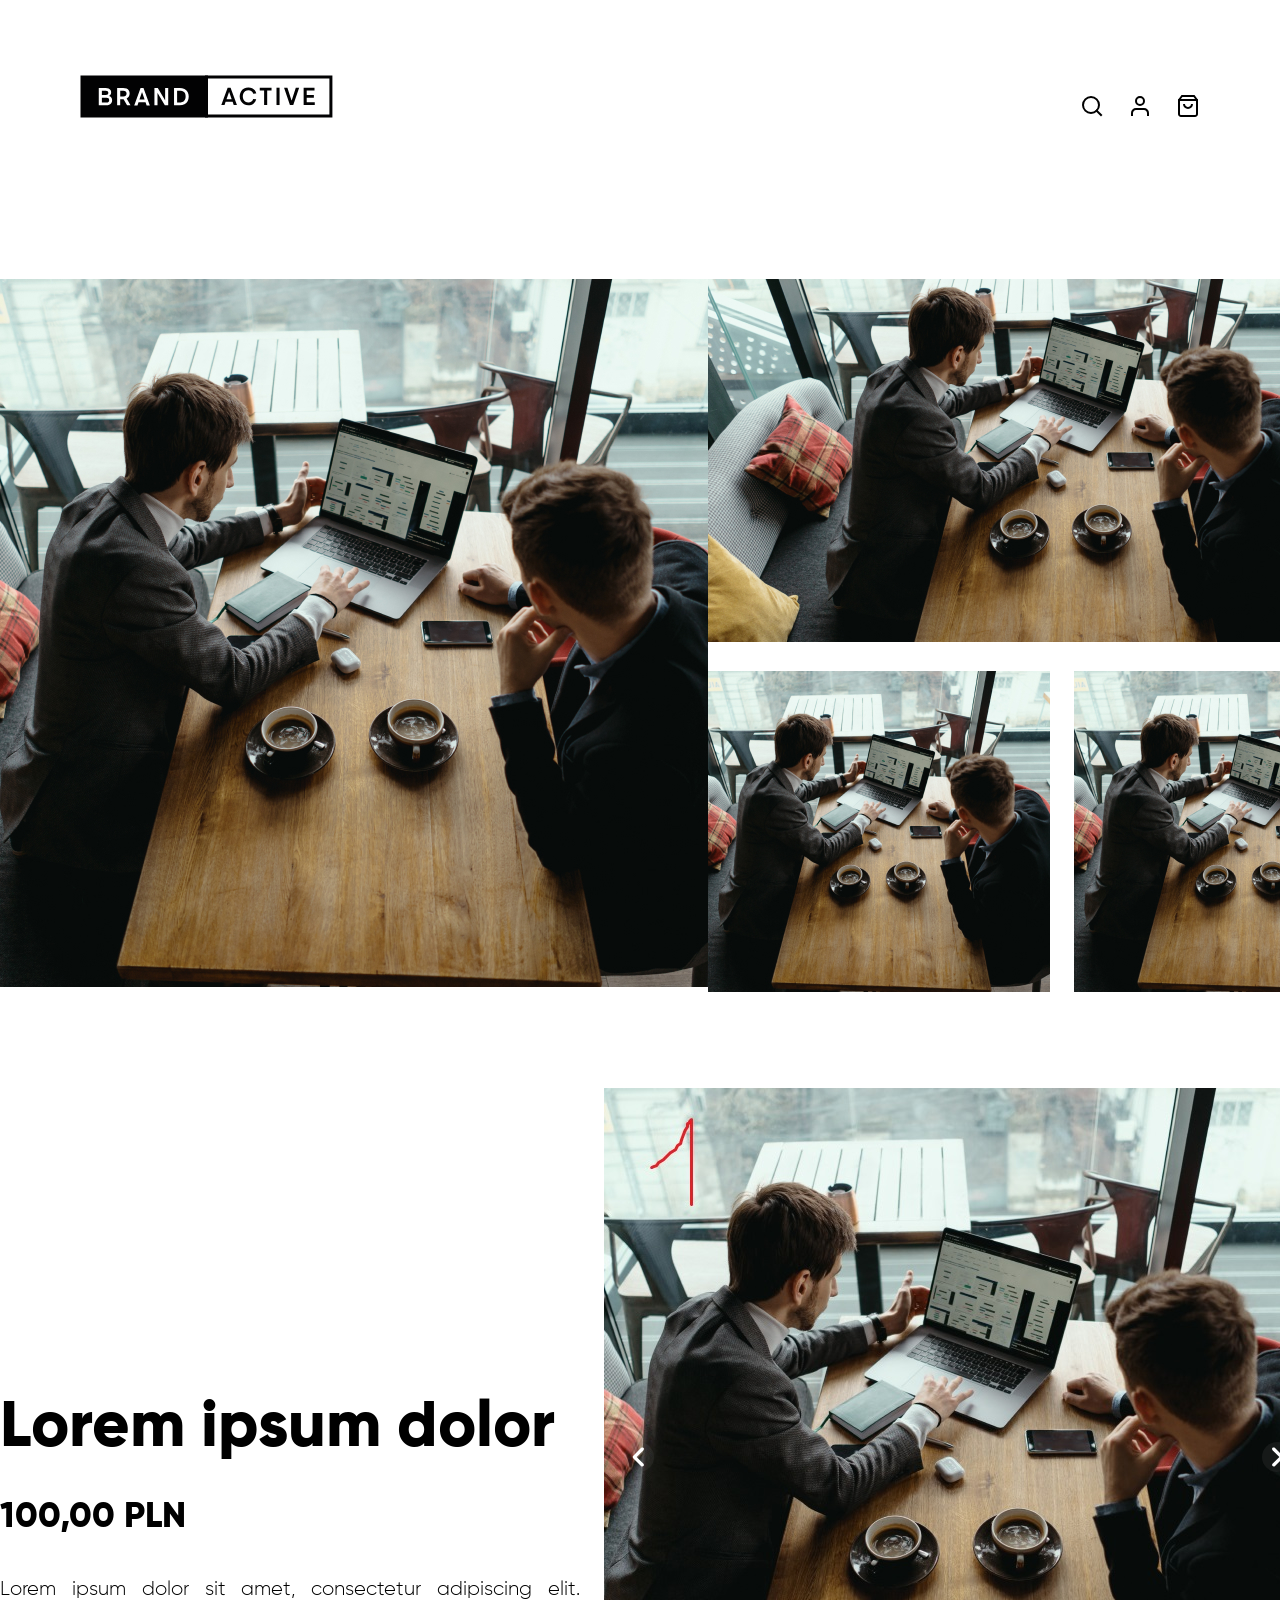
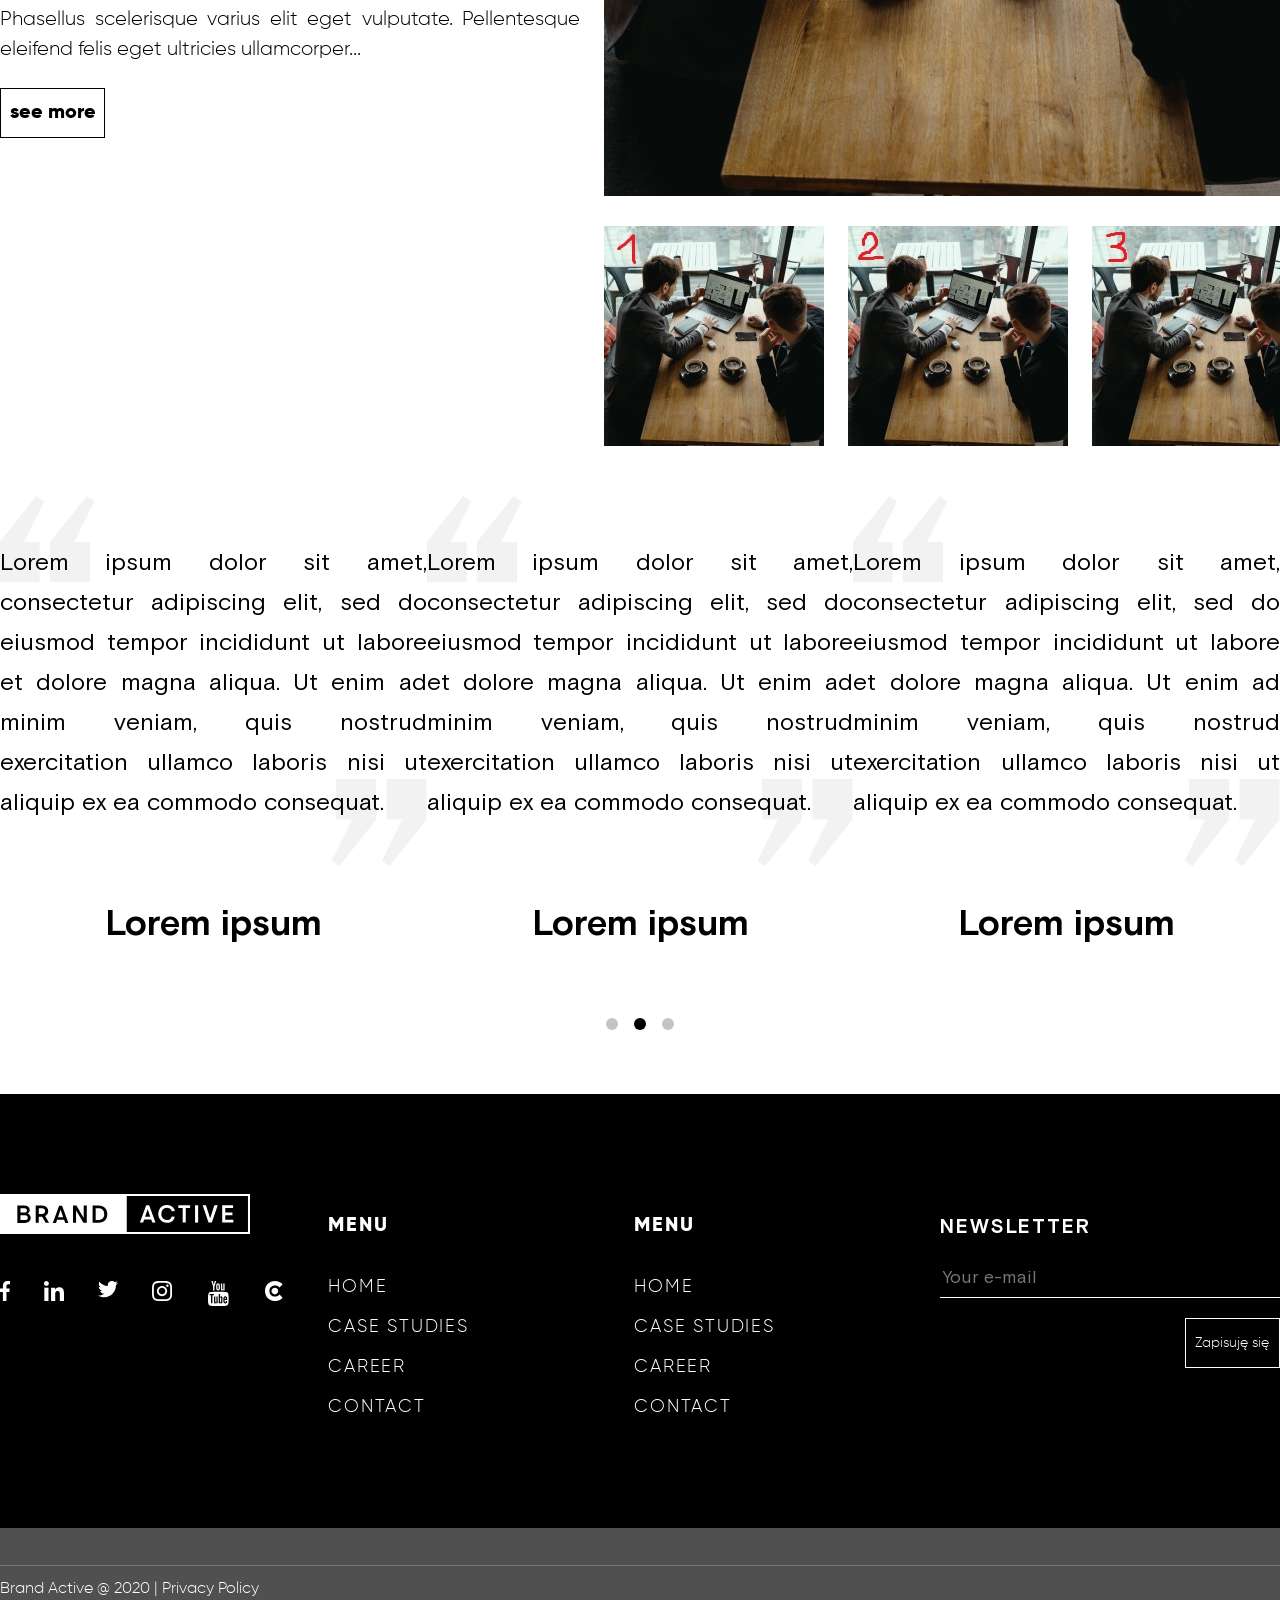
<file: index.html>
<!DOCTYPE html>
<html lang="en">
  <head>
    <meta charset="UTF-8" />
    <meta http-equiv="X-UA-Compatible" content="IE=edge" />
    <meta name="viewport" content="width=device-width, initial-scale=1.0" />
    <title>Brand Active</title>
    <link rel="icon" type="image/x-icon" href="./images/icons/favicon.ico">
    <link
      href="https://cdnjs.cloudflare.com/ajax/libs/modern-normalize/1.1.0/modern-normalize.min.css"
      rel="stylesheet"
    />
    <link href="./style.css" rel="stylesheet" />
  </head>
  <body>
    <header class="header">
      <a href="#"><img class="logo" src="./images/logo.svg" /></a>
      <nav class="navigation">
        <a href="#"><img class="icon" src="./images/icons/search.svg" alt="" /></a>
        <a href="#"><img class="icon" src="./images/icons/user.svg" alt="" /></a>
        <a href="#"><img class="icon" src="./images/icons/bag.svg" alt="" /></a>
      </nav>
    </header>
    <main>
      <section class="first-section container">
        <img src="./images/big-pic.jpg" alt="professional meeting with laptop and coffee" class="big-picture">
        <div>
          <img src="./images/wide-pic.jpg" alt="professional meeting with laptop and coffee" class="wide-picture">
          <div class="picture-wrapper">
            <img src="./images/medium-pic.jpg" alt="professional meeting with laptop and coffee" class="medium-picture">
            <img src="./images/medium-pic.jpg" alt="professional meeting with laptop and coffee" class="medium-picture">
          </div>
        </div>
      </section>
      <section class="second-section container">
        <article>
          <h1 class="title">Lorem ipsum dolor</h1>
          <p class="price">100,00 PLN</p>
          <p class="description">
            Lorem ipsum dolor sit amet, consectetur adipiscing elit. Phasellus
            scelerisque varius elit eget vulputate. Pellentesque eleifend felis
            eget ultricies ullamcorper...
          </p>
          <button class="btn" type="button">see more</button>
        </article>
        <div class="gallery">
          <div class="next-pic"><img src="./images/icons/arrow-right.svg"></div>
          <img src="./images/pic1.jpg" id="pic1" alt="professional meeting with laptop and coffee" class="big-picture gallery-view"></img>
          <div class="prev-pic"><img src="./images/icons/arrow-left.svg"></div>
          <ul class="gallery-list">
            <li class="small-picture"><img src="./images/small-pic1.jpg" alt="professional meeting with laptop and coffee"></li>
            <li class="small-picture"><img src="./images/small-pic2.jpg" alt="professional meeting with laptop and coffee"></li>
            <li class="small-picture"><img src="./images/small-pic3.jpg" alt="professional meeting with laptop and coffee"></li>
          </ul>
        </div>
      </section>
      <section class="third-section container">
        <ul class="slider-list">
          <li class="slide-item">
            <p class="slide-description">
              Lorem ipsum dolor sit amet, consectetur adipiscing elit, sed do
              eiusmod tempor incididunt ut labore et dolore magna aliqua. Ut
              enim ad minim veniam, quis nostrud exercitation ullamco laboris
              nisi ut aliquip ex ea commodo consequat.
            </p>
            <h2 class="slide">Lorem ipsum</h2>
          </li>
          <li class="slide-item">
            <p class="slide-description">
              Lorem ipsum dolor sit amet, consectetur adipiscing elit, sed do
              eiusmod tempor incididunt ut labore et dolore magna aliqua. Ut
              enim ad minim veniam, quis nostrud exercitation ullamco laboris
              nisi ut aliquip ex ea commodo consequat.
            </p>
            <h2 class="slide">Lorem ipsum</h2>
          </li>
          <li class="slide-item">
            <p class="slide-description">
              Lorem ipsum dolor sit amet, consectetur adipiscing elit, sed do
              eiusmod tempor incididunt ut labore et dolore magna aliqua. Ut
              enim ad minim veniam, quis nostrud exercitation ullamco laboris
              nisi ut aliquip ex ea commodo consequat.
            </p>
            <h2 class="slide">Lorem ipsum</h2>
          </li>
        </ul>
        <div class="slide-dots">
          <div class="dot dot1"></div>
          <div class="dot dot2 active"></div>
          <div class="dot dot3"></div>
        </div>
      </section>
    </main>
    <footer>
      <div class="footer">
        <ul class="footer-list container">
          <li class="footer-item">
            <a href="#"><img src="./images/logo_alt.svg" alt="" /></a>
            <ul class="social-list">
              <li class="social-item"><a href="#"><img src="./images/icons/facebook.svg" /></a></li>
              <li class="social-item"><a href="#"><img src="./images/icons/linkedin.svg" /></a></li>
              <li class="social-item"><a href="#"><img src="./images/icons/twitter.svg" /></a></li>
              <li class="social-item"><a href="#"><img src="./images/icons/insta.svg" /></a></li>
              <li class="social-item"><a href="#"><img src="./images/icons/youtube.svg" /></a></li>
              <li class="social-item"><a href="#"><img src="./images/icons/c_icon.svg" /></a></li>
            </ul>
          </li>
          <li class="footer-item">
            <h4 class="menu-title">menu</h4>
            <ul class="menu">
              <li class="menu-item"><a href="#">home</a></li>
              <li class="menu-item"><a href="#">case studies</a></li>
              <li class="menu-item"><a href="#">career</a></li>
              <li class="menu-item"><a href="#">contact</a></li>
            </ul>
          </li>
          <li class="footer-item">
            <h4 class="menu-title">menu</h4>
            <ul class="menu">
              <li class="menu-item"><a href="#">home</a></li>
              <li class="menu-item"><a href="#">case studies</a></li>
              <li class="menu-item"><a href="#">career</a></li>
              <li class="menu-item"><a href="#">contact</a></li>
            </ul>
          </li>
          <li class="footer-item">
            <form class="form">
              <label class="form-label" for="email">Newsletter</label>
              <input
                class="form-input"
                id="email"
                type="text"
                placeholder="Your e-mail"
              />
              <button class="form-button">Zapisuję się</button>
            </form>
          </li>
        </ul>
      </div>
      <div class="copyrights">
        <div class="copyrights-container">
          <p class="copyrights-text">Brand Active @ 2020 | Privacy Policy</p>
        </div>
      </div>
    </footer>
    <script src="./script.js"></script>
  </body>
</html>
</file>
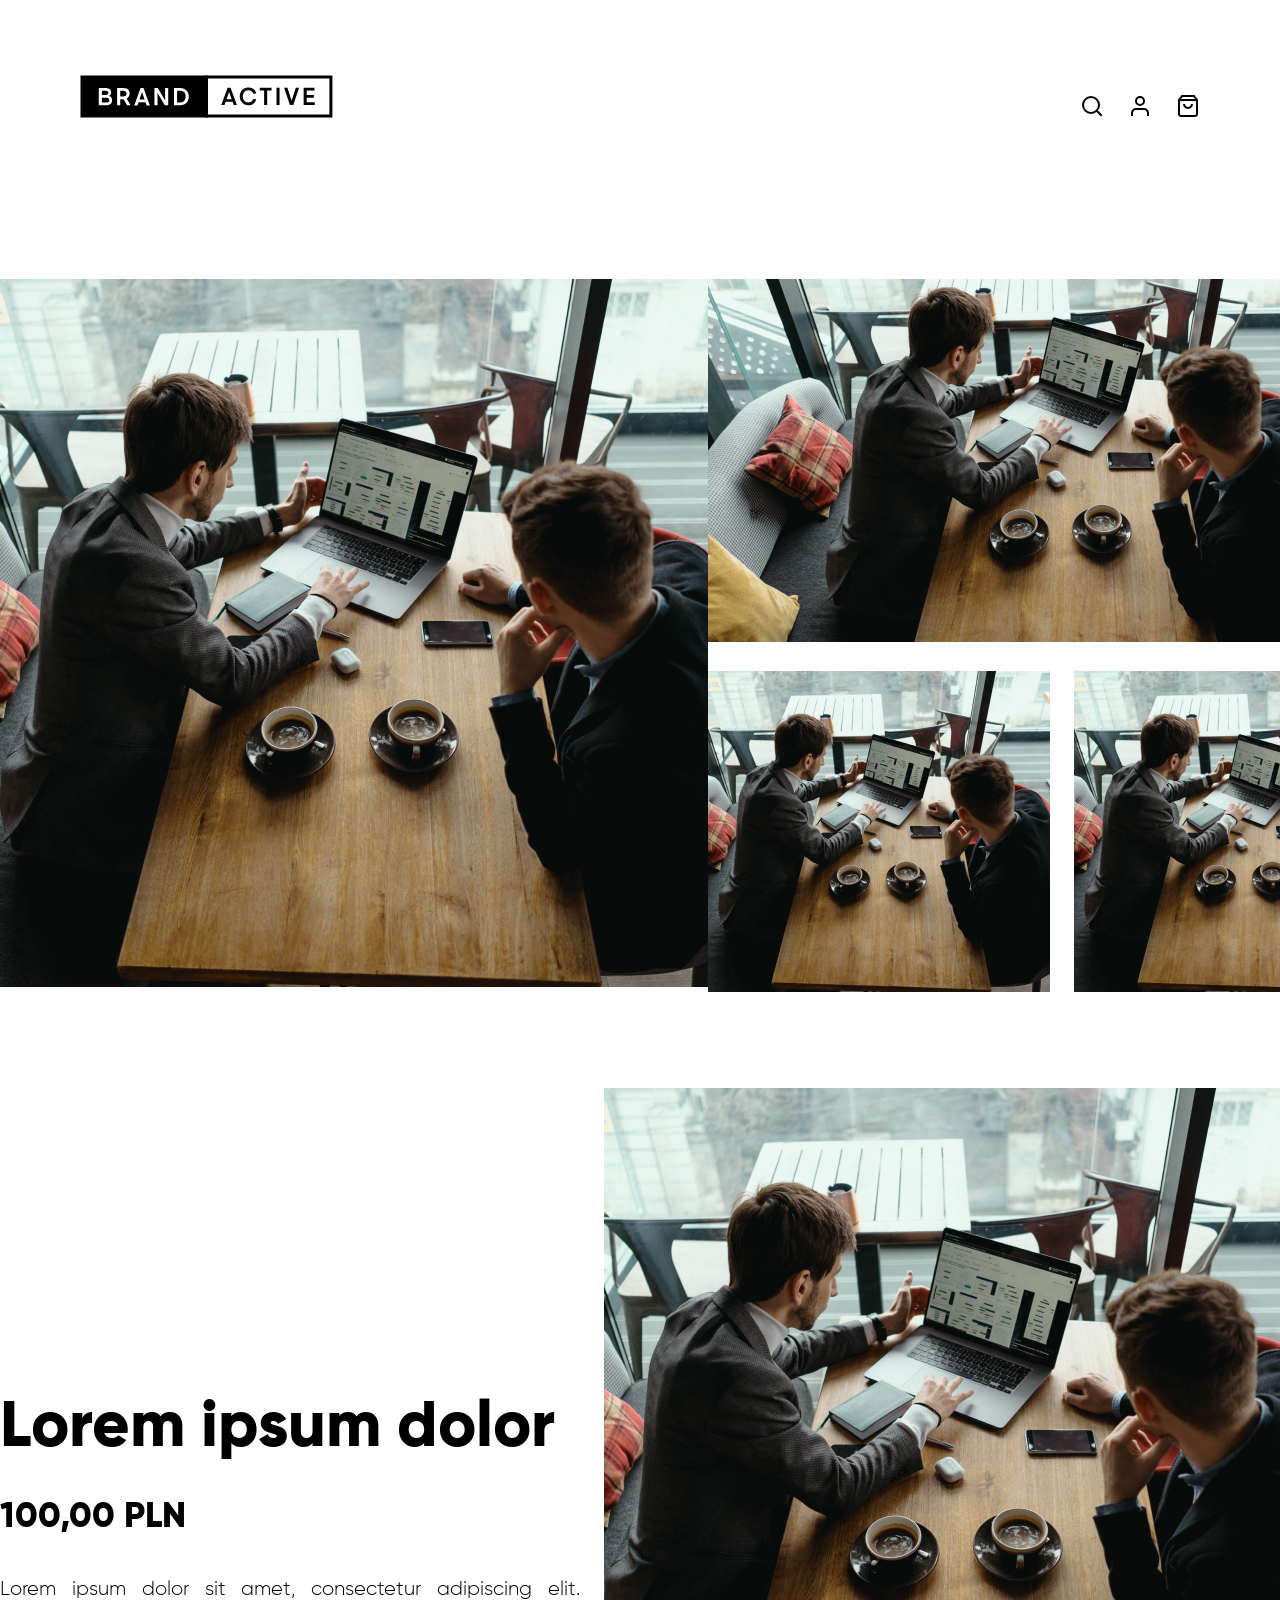
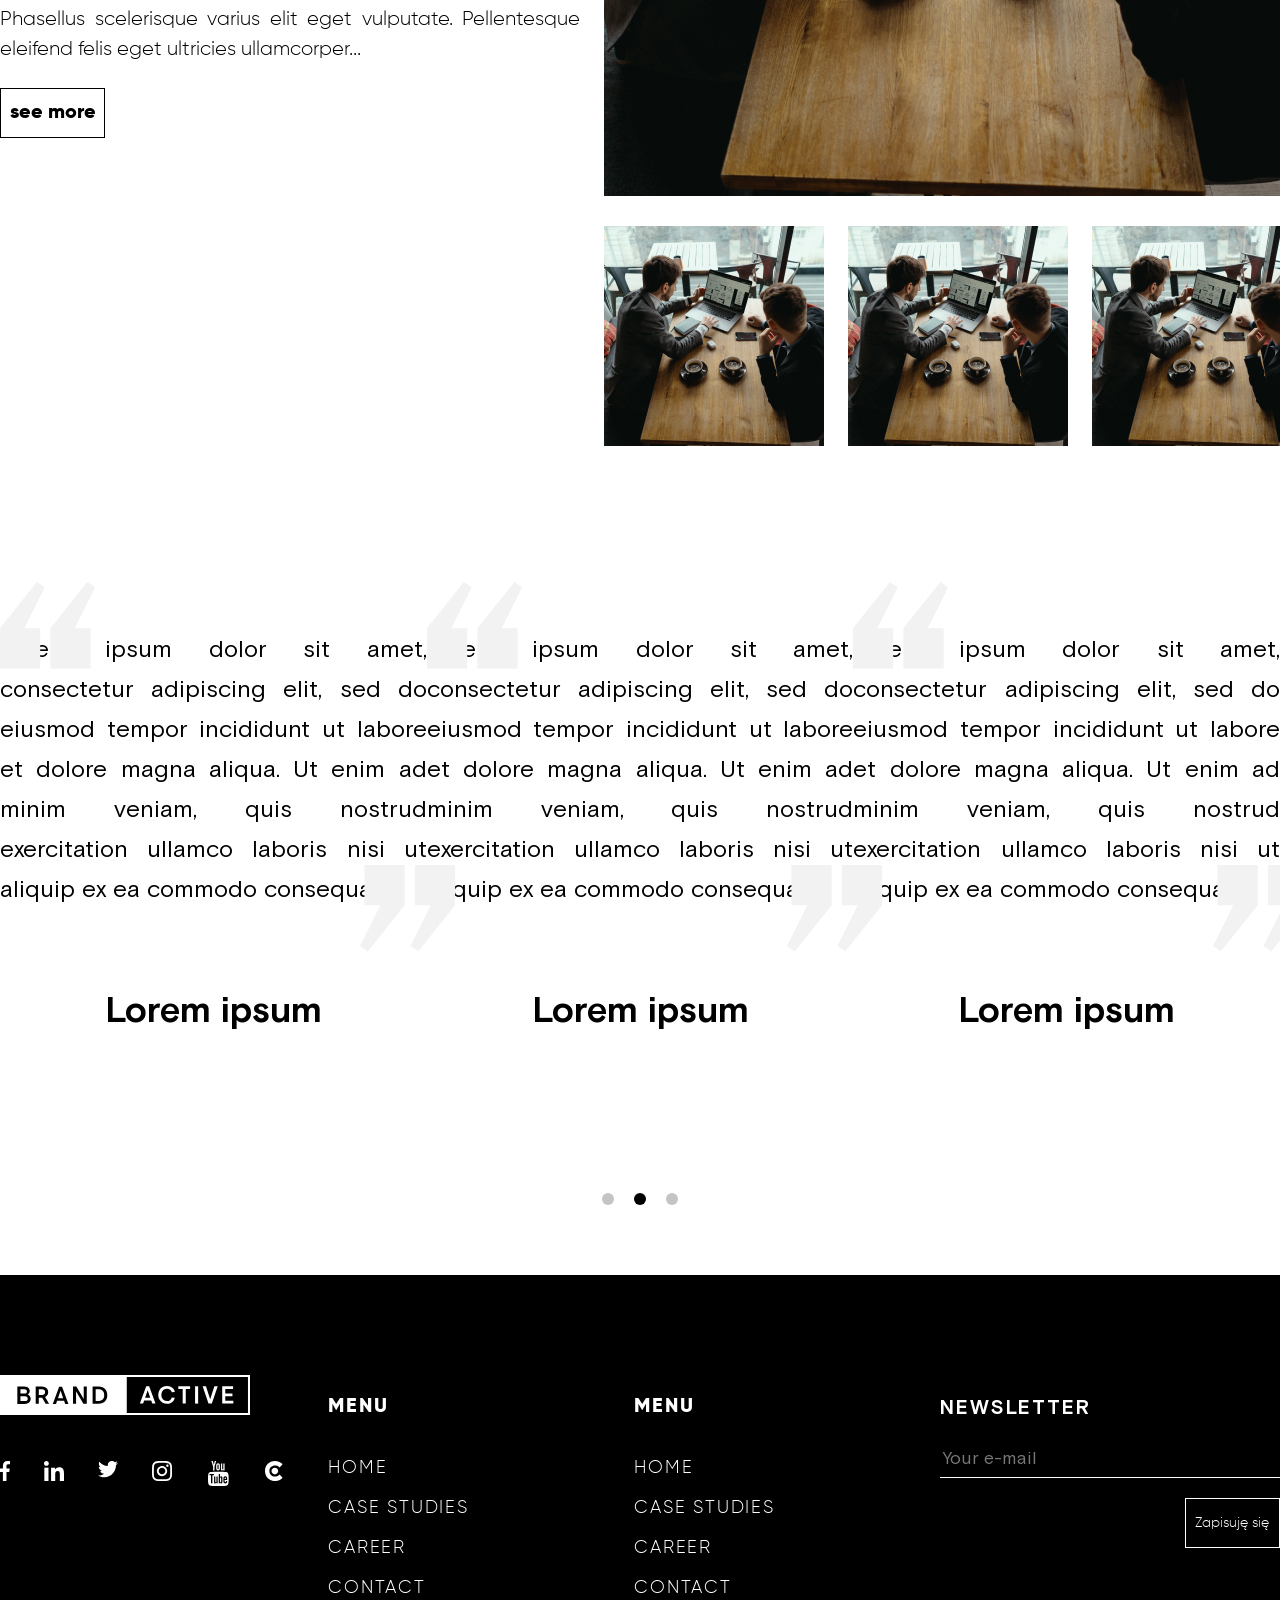
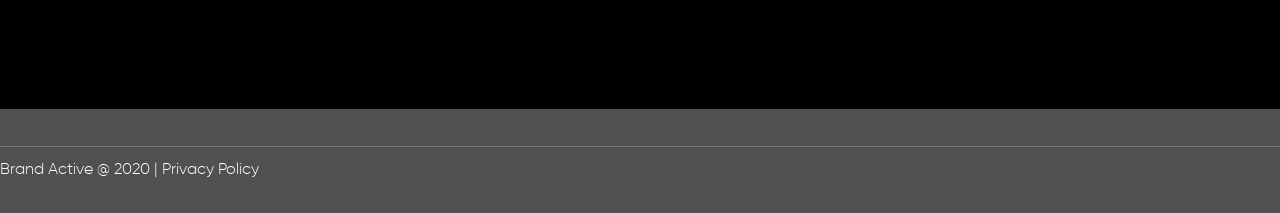
<file: artur_krasniewski/index.html>
<!DOCTYPE html>
<html lang="en">
  <head>
    <meta charset="UTF-8" />
    <meta http-equiv="X-UA-Compatible" content="IE=edge" />
    <meta name="viewport" content="width=device-width, initial-scale=1.0" />
    <title>Brand Active</title>
    <link
      href="https://cdnjs.cloudflare.com/ajax/libs/modern-normalize/1.1.0/modern-normalize.min.css"
      rel="stylesheet"
    />
    <link href="./style.css" rel="stylesheet" />
  </head>
  <body>
    <header class="header">
      <a href="#"><img class="logo" src="./images/logo.svg" /></a>
      <nav class="navigation">
        <a href="#"><img class="icon" src="./images/icons/search.svg" alt="" /></a>
        <a href="#"><img class="icon" src="./images/icons/user.svg" alt="" /></a>
        <a href="#"><img class="icon" src="./images/icons/bag.svg" alt="" /></a>
      </nav>
    </header>
    <main>
      <section class="first-section container">
        <img src="./images/big-pic.jpg" class="big-picture">
        <div>
          <img src="./images/wide-pic.jpg" class="wide-picture">
          <div class="picture-wrapper">
            <img src="./images/medium-pic.jpg" class="medium-picture">
            <img src="./images/medium-pic.jpg" class="medium-picture">
          </div>
        </div>
      </section>
      <section class="second-section container">
        <article>
          <h1 class="title">Lorem ipsum dolor</h1>
          <p class="price">100,00 PLN</p>
          <p class="description">
            Lorem ipsum dolor sit amet, consectetur adipiscing elit. Phasellus
            scelerisque varius elit eget vulputate. Pellentesque eleifend felis
            eget ultricies ullamcorper...
          </p>
          <button class="btn" type="button">see more</button>
        </article>
        <div class="gallery">
          <img src="./images/big-pic.jpg" class="big-picture"></img>
          <ul class="gallery-list">
            <li class="small-picture"><img src="./images/small-pic.jpg"></li>
            <li class="small-picture"><img src="./images/small-pic.jpg"></li>
            <li class="small-picture"><img src="./images/small-pic.jpg"></li>
          </ul>
        </div>
      </section>
      <section class="third-section container">
        <ul class="slider-list">
          <li class="slide-item">
            <p class="slide-description">
              Lorem ipsum dolor sit amet, consectetur adipiscing elit, sed do
              eiusmod tempor incididunt ut labore et dolore magna aliqua. Ut
              enim ad minim veniam, quis nostrud exercitation ullamco laboris
              nisi ut aliquip ex ea commodo consequat.
            </p>
            <h2 class="slide">Lorem ipsum</h2>
          </li>
          <li class="slide-item">
            <p class="slide-description">
              Lorem ipsum dolor sit amet, consectetur adipiscing elit, sed do
              eiusmod tempor incididunt ut labore et dolore magna aliqua. Ut
              enim ad minim veniam, quis nostrud exercitation ullamco laboris
              nisi ut aliquip ex ea commodo consequat.
            </p>
            <h2 class="slide">Lorem ipsum</h2>
          </li>
          <li class="slide-item">
            <p class="slide-description">
              Lorem ipsum dolor sit amet, consectetur adipiscing elit, sed do
              eiusmod tempor incididunt ut labore et dolore magna aliqua. Ut
              enim ad minim veniam, quis nostrud exercitation ullamco laboris
              nisi ut aliquip ex ea commodo consequat.
            </p>
            <h2 class="slide">Lorem ipsum</h2>
          </li>
        </ul>
        <div class="slide-dots">
          <svg
            class="dot"
            width="12"
            height="12"
            viewBox="0 0 12 12"
            fill="none"
            xmlns="http://www.w3.org/2000/svg"
          >
            <circle cx="6" cy="6" r="6" fill="#C4C4C4" />
          </svg>
          <svg
            class="dot"
            width="12"
            height="12"
            viewBox="0 0 12 12"
            fill="none"
            xmlns="http://www.w3.org/2000/svg"
          >
            <circle cx="6" cy="6" r="6" fill="#000000" />
          </svg>
          <svg
            class="dot"
            width="12"
            height="12"
            viewBox="0 0 12 12"
            fill="none"
            xmlns="http://www.w3.org/2000/svg"
          >
            <circle cx="6" cy="6" r="6" fill="#C4C4C4" />
          </svg>
        </div>
      </section>
    </main>
    <footer>
      <div class="footer">
        <ul class="footer-list container">
          <li class="footer-item">
            <a href="#"><img src="./images/logo_alt.svg" alt="" /></a>
            <ul class="social-list">
              <li class="social-item"><a href="#"><img src="./images/icons/facebook.svg" /></a></li>
              <li class="social-item"><a href="#"><img src="./images/icons/linkedin.svg" /></a></li>
              <li class="social-item"><a href="#"><img src="./images/icons/twitter.svg" /></a></li>
              <li class="social-item"><a href="#"><img src="./images/icons/insta.svg" /></a></li>
              <li class="social-item"><a href="#"><img src="./images/icons/youtube.svg" /></a></li>
              <li class="social-item"><a href="#"><img src="./images/icons/c_icon.svg" /></a></li>
            </ul>
          </li>
          <li class="footer-item">
            <h4 class="menu-title">menu</h4>
            <ul class="menu">
              <li class="menu-item"><a href="#">home</a></li>
              <li class="menu-item"><a href="#">case studies</a></li>
              <li class="menu-item"><a href="#">career</a></li>
              <li class="menu-item"><a href="#">contact</a></li>
            </ul>
          </li>
          <li class="footer-item">
            <h4 class="menu-title">menu</h4>
            <ul class="menu">
              <li class="menu-item"><a href="#">home</a></li>
              <li class="menu-item"><a href="#">case studies</a></li>
              <li class="menu-item"><a href="#">career</a></li>
              <li class="menu-item"><a href="#">contact</a></li>
            </ul>
          </li>
          <li class="footer-item">
            <form class="form">
              <label class="form-label" for="email">Newsletter</label>
              <input
                class="form-input"
                id="email"
                type="text"
                placeholder="Your e-mail"
              />
              <button class="form-button">Zapisuję się</button>
            </form>
          </li>
        </ul>
      </div>
      <div class="copyrights">
        <div class="copyrights-container">
          <p class="copyrights-text">Brand Active @ 2020 | Privacy Policy</p>
        </div>
      </div>
    </footer>
  </body>
</html>
</file>
<file: style.css>
/* FONTS */
@font-face {
  font-family: Gilroy-light;
  src: url(./fonts/Gilroy-Light.ttf);
  font-weight: 300;
  font-style: normal;
}
@font-face {
  font-family: Gilroy-bold;
  src: url(./fonts/Gilroy-ExtraBold.ttf);
  font-weight: 800;
  font-style: normal;
}
@font-face {
  font-family: Grotesque-bold;
  src: url(./fonts/BasisGrotesquePro-Bold.ttf);
  font-weight: 700;
  font-style: normal;
}
@font-face {
  font-family: Grotesque-regular;
  src: url(./fonts/BasisGrotesquePro-Regular.ttf);
  font-weight: 400;
  font-style: normal;
}
/* GLOBAL STYLES  */
ul,
li,
p,
h1,
h2,
h3,
h4 {
  padding: 0;
  margin: 0;
  list-style: none;
}
a {
  text-decoration: none;
  color: inherit;
}
body {
  font-family: Gilroy-light;
}

/* HEADER STYLES  */

.header {
  padding: 75px 80px 65px;
  display: flex;
  justify-content: space-between;
  background-color: #fff;
  align-items: baseline;
}
.navigation {
  width: 120px;
  display: flex;
  justify-content: space-between;
}
.logo {
  cursor: pointer;
  display: block;
}
.icon {
  display: block;
  cursor: pointer;
}

/* MAIN STYLES  */

.container {
  margin: 96px auto;
  max-width: 1440px;
}
.first-section,
.second-section {
  display: flex;
  justify-content: space-between;
}
.big-picture {
  width: 708px;
  height: 708px;
  background-color: rgb(56, 58, 61);
}
.wide-picture {
  width: 708px;
  height: 363px;
  background-color: rgb(56, 58, 61);
}
.picture-wrapper {
  margin-top: 24px;
  display: flex;
  justify-content: space-between;
}
.medium-picture {
  width: 342px;
  height: 321px;
  background-color: rgb(56, 58, 61);
}
.second-section {
  align-items: center;
}
.title {
  font-family: Gilroy-bold;
  font-size: 65px;
  line-height: 1;
  margin-bottom: 24px;
}
.price {
  font-family: Gilroy-bold;
  font-size: 36px;
  line-height: 1.81;
  margin-bottom: 24px;
}
.description {
  width: 580px;
  font-size: 20px;
  line-height: 1.5;
  text-align: justify;
  margin-bottom: 24px;
}
.btn {
  font-family: Gilroy-bold;
  font-size: 20px;
  line-height: 1.5;
  text-align: center;
  width: 105px;
  height: 50px;
  background-color: #fff;
  border: 1px solid #000;
  outline: none;
  padding: 0;
  cursor: pointer;
}
.gallery {
  margin-left: 24px;
  position: relative;
}
.gallery-list {
  display: flex;
  justify-content: space-between;
}
.small-picture {
  margin-top: 24px;
  width: 220px;
  height: 220px;
  background-color: rgba(85, 90, 100, 0.342);
}
.next-pic,
.prev-pic {
  position: absolute;
  width: 30px;
  height: 30px;
  background-color: rgba(121, 120, 120, 0.13);
  border-radius: 50%;
  display: flex;
  justify-content: center;
  align-items: center;
}
.next-pic {
  right:20px;
  top: 354px;
}
.prev-pic {
  left: 20px;
  top: 354px;
}
.third-section {
  margin-bottom: 64px;
}
.slider-list {
  display: flex;
  justify-content: space-between;
}
.slide-item {
  display: block;
  width: 454px;
}
.slide-description::before {
  content: "";
  display: inline-block;
  background: url(./images/icons/top-quote.svg) top center no-repeat;
  position: absolute;
  top: -46.1px;
  z-index: -1;
  width: 95.1px;
  height: 86.4px;
}
.slide-description::after {
  content: "";
  display: inline-block;
  background: url(./images/icons/bottom-quote.svg) top center no-repeat;
  position: absolute;
  bottom: -43.4px;
  right: 0;
  z-index: -1;
  width: 95.1px;
  height: 86.4px;
}
.slide-description {
  font-family: Grotesque-regular;
  font-size: 24px;
  line-height: 1.67;
  text-align: justify;
  margin-bottom: 67.4px;
  position: relative;
}
.slide {
  font-family: Grotesque-bold;
  font-size: 36px;
  line-height: 1.81;
  text-align: center;
  margin-bottom: 63.5px;
}
.slide-dots {
  display: flex;
  justify-content: center;
}
.dot {
  cursor: pointer;
  width: 12px;
  height: 12px;
  background-color: #c4c4c4;
  border-radius: 50%;
}
.active {
  background-color: #000;
}
.dot:not(:first-of-type) {
  margin-left: 16px;
}

/* FOOTER STYLES  */

.footer,
.footer-list {
  background-color: #000;
  color: #fff;
  height: 434px;
  margin-top: 0;
}
.footer-list {
  padding-top: 100px;
  display: flex;
  justify-content: space-between;
}

.social-list {
  margin-top: 40px;
  display: flex;
  justify-content: space-between;
}
.social-item:not(:first-of-type) {
  margin-left: 34px;
}
.menu-title {
  margin: 20px 0 29px;
  font-family: Gilroy-bold;
  text-transform: uppercase;
  font-size: 20px;
  line-height: 1.25;
  letter-spacing: 0.1em;
}
.menu-item {
  text-transform: uppercase;
  font-size: 18px;
  line-height: 2.22;
  letter-spacing: 0.1em;
  margin-right: 120px;
}

.form {
  display: flex;
  flex-direction: column;
}
.form-label {
  margin: 20px 0 29px;
  font-family: Grotesque-bold;
  font-size: 20px;
  line-height: 1.2;
  letter-spacing: 0.1em;
  text-transform: uppercase;
}
.form-input {
  color: #fff;
  font-size: 18px;
  width: 340px;
  background-color: #000;
  outline: none;
  border: none;
  border-bottom: 1px solid #fff;
  margin-bottom: 20px;
  padding-bottom: 8px;
}
.form-input::placeholder {
  font-family: Grotesque-regular;
  font-size: 18px;
  line-height: 1.2;
  color: #777777;
}
.form-button {
  color: #fff;
  width: 95px;
  height: 50px;
  padding: 0;
  background-color: #000;
  border: 1px solid #fff;
  font-family: Gilroy-light;
  font-size: 14px;
  line-height: 2.143;
  text-align: center;
  color: #fff;
  align-self: flex-end;
  cursor: pointer;
}
/* COPYRIGHTS STYLES  */

.copyrights {
  margin: 0;
  background-color: #505050;
  height: 104px;
}
.copyrights-container {
  max-width: 1440px;
  margin: 0 auto;
  padding-top: 51px;
}
.copyrights-text {
  color: #fff;
}
.copyrights-text::before {
  content: "";
  display: block;
  height: 1px;
  width: 100%;
  background-color: #777;
  transform: translateY(-14px);
}
</file>
<file: artur_krasniewski/style.css>
/* FONTS */
@font-face {
  font-family: Gilroy-light;
  src: url(./fonts/Gilroy-Light.ttf);
  font-weight: 300;
  font-style: normal;
}
@font-face {
  font-family: Gilroy-bold;
  src: url(./fonts/Gilroy-ExtraBold.ttf);
  font-weight: 800;
  font-style: normal;
}
@font-face {
  font-family: Grotesque-bold;
  src: url(./fonts/BasisGrotesquePro-Bold.ttf);
  font-weight: 700;
  font-style: normal;
}
@font-face {
  font-family: Grotesque-regular;
  src: url(./fonts/BasisGrotesquePro-Regular.ttf);
  font-weight: 400;
  font-style: normal;
}
/* GLOBAL STYLES  */
ul,
li,
p,
h1,
h2,
h3,
h4 {
  padding: 0;
  margin: 0;
  list-style: none;
}
a {
  text-decoration: none;
  color: inherit;
}
body {
  font-family: Gilroy-light;
}

/* HEADER STYLES  */

.header {
  padding: 75px 80px 65px;
  display: flex;
  justify-content: space-between;
  background-color: #fff;
  align-items: baseline;
}
.navigation {
  width: 120px;
  display: flex;
  justify-content: space-between;
}
.logo {
  cursor: pointer;
  display: block;
}
.icon {
  display: block;
  cursor: pointer;
}

/* MAIN STYLES  */

.container {
  margin: 96px auto;
  max-width: 1440px;
}
.first-section,
.second-section {
  display: flex;
  justify-content: space-between;
}
.big-picture {
  width: 708px;
  height: 708px;
  background-color: cornflowerblue;
}
.wide-picture {
  width: 708px;
  height: 363px;
  background-color: cornflowerblue;
}
.picture-wrapper {
  margin-top: 24px;
  display: flex;
  justify-content: space-between;
}
.medium-picture {
  width: 342px;
  height: 321px;
  background-color: cornflowerblue;
}
.second-section {
  align-items: center;
}
.title {
  font-family: Gilroy-bold;
  font-size: 65px;
  line-height: 1;
  margin-bottom: 24px;
}
.price {
  font-family: Gilroy-bold;
  font-size: 36px;
  line-height: 1.81;
  margin-bottom: 24px;
}
.description {
  width: 580px;
  font-size: 20px;
  line-height: 1.5;
  text-align: justify;
  margin-bottom: 24px;
}
.btn {
  font-family: Gilroy-bold;
  font-size: 20px;
  line-height: 1.5;
  text-align: center;
  width: 105px;
  height: 50px;
  background-color: #fff;
  border: 1px solid #000;
  outline: none;
  padding: 0;
  cursor: pointer;
}
.gallery {
  margin-left: 24px;
}
.gallery-list {
  display: flex;
  justify-content: space-between;
}
.small-picture {
  margin-top: 24px;
  width: 220px;
  height: 220px;
  background-color: rgba(85, 90, 100, 0.342);
}
.third-section {
    margin-bottom: 64px;
}
.slider-list {
  display: flex;
  justify-content: space-between;
}
.slide-item {
  display: block;
  width: 454px;
}
.slide-item::before {
  content: '';
  display: block;
  background-image: url(./images/icons/top-quote.svg);
  width: 96px;
  height: 87px;
  transform: translateY(40px);
  margin: 0;
}
.slide-item::after {
  content: '';
  display: block;
  background-image: url(./images/icons/bottom-quote.svg);
  width: 96px;
  height: 87px;
  transform: translateX(360px) translateY(-240px);
  margin: 0;
}
.slide-description {
  font-family: Grotesque-regular;
  font-size: 24px;
  line-height: 1.67;
  text-align: justify;
  margin-bottom: 67.4px;
}
.slide{
  font-family: Grotesque-bold;
  font-size: 36px;
  line-height: 1.81;
  text-align: center;
  margin-bottom: 63.5px;
}
.slide-dots {
  text-align: center;
}
.dot {
  cursor: pointer;
}
.dot:not(:first-of-type) {
  margin-left: 16px;
}

/* FOOTER STYLES  */

.footer,
.footer-list {
  background-color: #000;
  color: #fff;
  height: 434px;
  margin-top: 0;
}
.footer-list {
  padding-top: 100px;
  display: flex;
  justify-content: space-between;
}

.social-list {
  margin-top: 40px;
  display: flex;
  justify-content: space-between;
}
.social-item:not(:first-of-type) {
  margin-left: 34px;
}
.menu-title {
  margin: 20px 0 29px;
  font-family: Gilroy-bold;
  text-transform: uppercase;
  font-size: 20px;
  line-height: 1.25;
  letter-spacing: 0.1em;
}
.menu-item {
  text-transform: uppercase;
  font-size: 18px;
  line-height: 2.22;
  letter-spacing: 0.1em;
  margin-right: 120px;
}

.form {
  display: flex;
  flex-direction: column;
}
.form-label {
  margin: 20px 0 29px;
  font-family: Grotesque-bold;
  font-size: 20px;
  line-height: 1.2;
  letter-spacing: 0.1em;
  text-transform: uppercase;
}
.form-input {
  color: #fff;
  font-size: 18px;
  width: 340px;
  background-color: #000;
  outline: none;
  border: none;
  border-bottom: 1px solid #fff;
  margin-bottom: 20px;
  padding-bottom: 8px;
}
.form-input::placeholder {
  font-family: Grotesque-regular;
  font-size: 18px;
  line-height: 1.2;
  color: #777777;
}
.form-button {
  color: #fff;
  width: 95px;
  height: 50px;
  padding: 0;
  background-color: #000;
  border: 1px solid #fff;
  font-family: Gilroy-light;
  font-size: 14px;
  line-height: 2.143;
  text-align: center;
  color: #fff;
  align-self: flex-end;
  cursor: pointer;
}
/* COPYRIGHTS STYLES  */

.copyrights {
  margin: 0;
  background-color: #505050;
  height: 104px;
}
.copyrights-container {
  max-width: 1440px;
  margin: 0 auto;
  padding-top: 51px;
}
.copyrights-text {
  color: #fff;
}
.copyrights-text::before {
  content: "";
  display: block;
  height: 1px;
  width: 100%;
  background-color: #777;
  transform: translateY(-14px);
}
</file>
